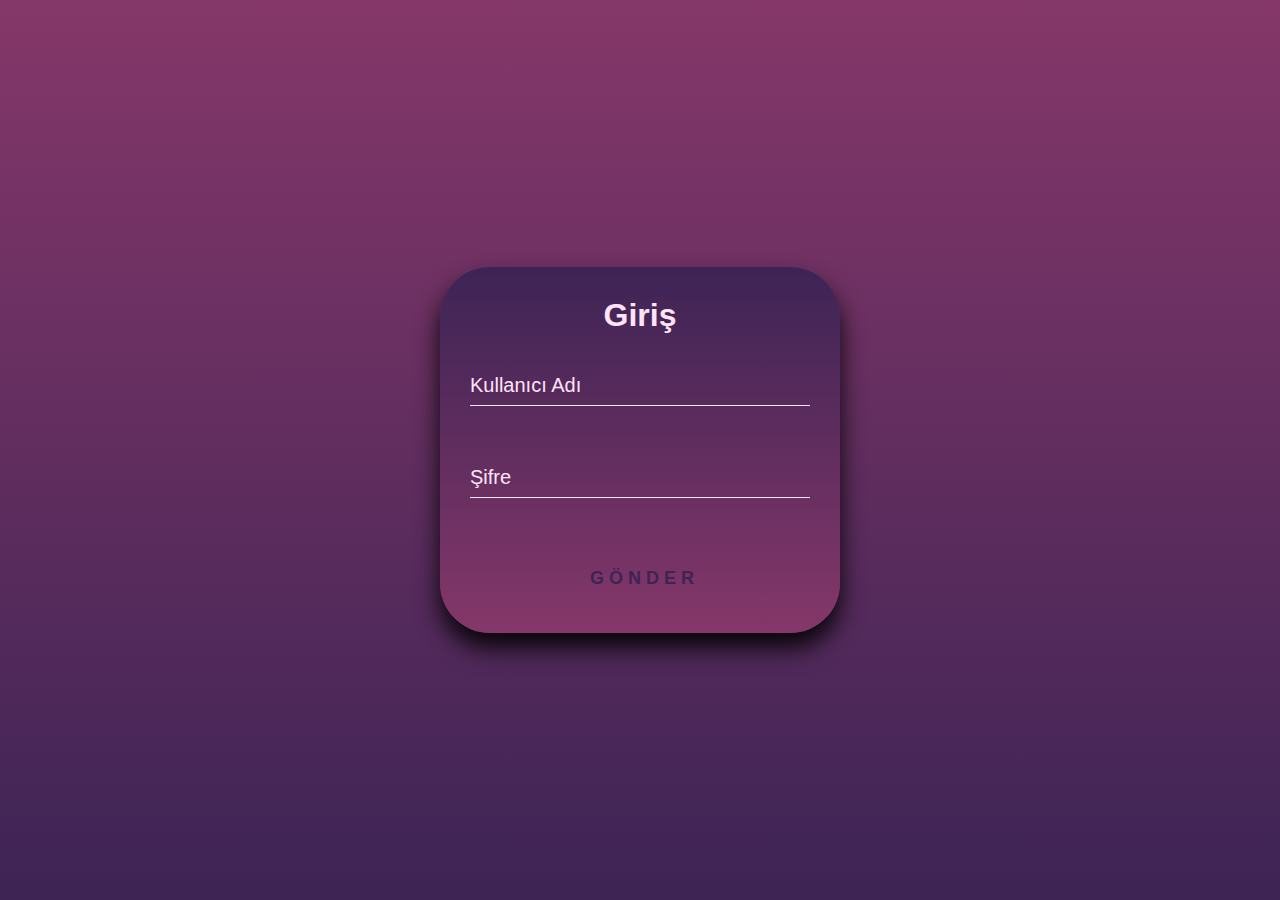
<file: login-form-with-light-button/index.html>
<!DOCTYPE html>
<html lang="en">
<head>
    <meta charset="UTF-8">
    <meta http-equiv="X-UA-Compatible" content="IE=edge">
    <meta name="viewport" content="width=device-width, initial-scale=1.0">
    <link rel="stylesheet" href="style.css">
    <title>Login box</title>
</head>
<body>
    <div class="card">
        <h1>Giriş</h1>
        <form>
          <div class="input">
            <input type="text" name="" required="">
            <label>Kullanıcı Adı</label>
          </div>
          <div class="input">
            <input type="password" name="" required="">
            <label>Şifre</label>
          </div>
          <a href="#">
            <span></span>
            <span></span>
            <span></span>
            <span></span>
            Gönder
          </a>
        </form>
      </div>
</body>
</html>
</file>
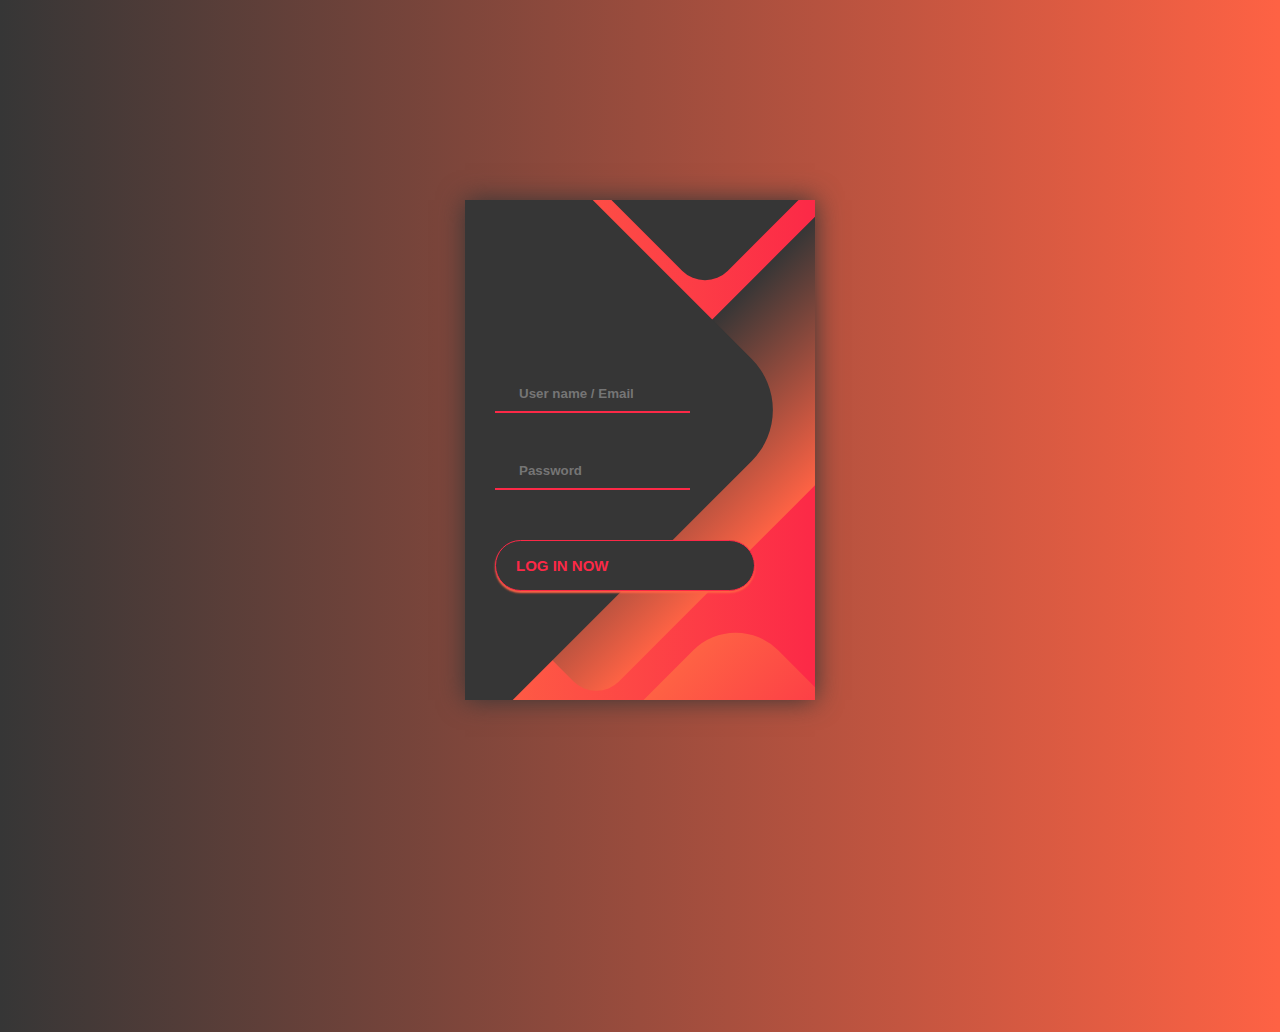
<file: login-now/index.html>
<!DOCTYPE html>
<html lang="en">
<head>
    <meta charset="UTF-8">
    <meta http-equiv="X-UA-Compatible" content="IE=edge">
    <meta name="viewport" content="width=device-width, initial-scale=1.0">
    <link rel="stylesheet" href="style.css">
    <title>Login Page</title>
</head>
<body>
    <div class="container">
        <div class="screen">
            <div class="screen__content">
                <form class="login">
                    <div class="login__field">
                        <input type="text" class="login__input" placeholder="User name / Email">
                    </div>
                    <div class="login__field">
                        <input type="password" class="login__input" placeholder="Password">
                    </div>
                    <button class="button login__submit">
                        <span class="button__text">Log In Now</span>
                    </button>				
                </form>
            </div>
            <div class="screen__background">
                <span class="screen__background__shape screen__background__shape4"></span>
                <span class="screen__background__shape screen__background__shape3"></span>		
                <span class="screen__background__shape screen__background__shape2"></span>
                <span class="screen__background__shape screen__background__shape1"></span>
            </div>		
        </div>
    </div>
</body>
</html>
</file>
<file: login-form-with-light-button/style.css>
body {
    margin: 0;
    padding: 0;
    background: linear-gradient(
        #853769,
        #3d2455
    );
    font-family: Verdana, Geneva, Tahoma, sans-serif;
  }
  
  html {
    height: 100%;
  }
  
  .card {
    position: absolute;
    width: 400px;
    transform: translate(-50%,-50%);
    padding: 30px;
    top: 50%;
    left: 50%;
    box-sizing: border-box;
    border-radius: 50px;
    box-shadow: 0 15px 25px rgba(0, 0, 0, .9);
    background: linear-gradient(
        #3d2455, #853769
    );
  }
  
  .card h1 {
    text-align: center;
    margin: 0 0 30px;
    padding: 0;
    color: #ffe3f7;
  }
  
  .card .input {
    position: relative;
  }
  
  .card .input input {
    margin-bottom: 50px;
    width: 100%;
    padding: 10px 0;
    background: transparent;
    color: #ffe3f7;
    font-size: 18px;
    border: none;
    border-bottom: 1px solid #ffe3f7;
    outline: none;
  }
  .card .input label {
    position: absolute;
    padding: 10px 0;
    top: 0;
    left: 0;
    font-size: 20px;
    color: #ffe3f7;
    transition: .6s;
    pointer-events: none;
  }
  
  .card .input input:focus ~ label, .card .input input:valid ~ label {
    color: #ac03f4;
    top: -30px;
    left: 0;
    font-size: 15px;
  }
  
  .card form a {
    position: relative;
    text-decoration: none;
    color: #3d2455;
    font-weight: 600;
    display: inline-block;
    margin-top: 10px;
    padding: 10px 120px;
    /*border: 1px solid #ffe3f7;*/
    font-size: 18px;
    text-transform: uppercase;
    overflow: hidden;
    letter-spacing: 5px;
    transition: .5s;
  }
  
  .card a:hover {
    background: #3d2455;
    color: #ffe3f7;
    box-shadow: 0 0 5px #3d2455, 0 0 25px #3d2455, 0 0 50px #3d2455, 0 0 100px #3d2455;
    border: #3d2455;
    border-radius: 10px;
  }
  
  .card a span {
   position: absolute; 
   display: block;
  }
  
  .card a span:nth-child(1) {
    top: 0;
    left: -100%;
    width: 100%;
    height: 3px;
    background: linear-gradient(
        90deg,
        transparent,
        #3d2455
    );
    animation: btn-anim1 1s linear infinite;
  }
  
  @keyframes btn-anim1 {
    0% {
        left: -100%;
    }
    50%,100% {
        left: 100%;
    }
  }
  
  .card a span:nth-child(2) {
    top: -100%;
    right: 0;
    width: 3px;
    height: 100%;
    background: linear-gradient(
        180deg,
        transparent,
        #3d2455
    );
    animation: btn-anim2 1s linear infinite;
    animation-delay: .25s;
  }
  
  @keyframes btn-anim2 {
    0% {
        top: -100%;
    }
    50%,100% {
        top: 100%;
    }
  }
  
  .card a span:nth-child(3) {
    bottom: 0;
    right: -100%;
    width: 100%;
    height: 5px;
    background: linear-gradient(
        270deg,
        transparent,
        #3d2455
    );
    animation: btn-anim3 1s linear infinite;
    animation-delay: .5s;
  }
  
  @keyframes btn-anim3 {
    0% {
        right: -100%;
    }
    50%, 100% {
        right: 100%;
    }
  }
  
  .card a span:nth-child(4) {
    bottom: -100%;
    left: 0;
    width: 5px;
    height: 100%;
    background: linear-gradient(
        360deg,
        transparent,
        #3d2455
    );
    animation: btn-anim4 1s linear infinite;
    animation-delay: .75s;
  }
  
  @keyframes btn-anim4 {
    0% {
        bottom: -100%;
    }
    50%,100% {
        bottom: 100%;
    }
  }
</file>
<file: login-now/style.css>
* {
    margin: 0;
	padding: 0;
	box-sizing: border-box;	
	font-family: Raleway, sans-serif;
}
body {
	background: linear-gradient(
        90deg, 
        #363636, 
        #FE6244
    );		
}
.container {
	display: flex;
	justify-content: center;
    align-items: center;
	min-height: 100vh;
}
.screen {		
	position: relative;
    background: linear-gradient(
        90deg,
        #FE6244, 
        #FC2947
    );		
	height: 500px;
	width: 350px;	
	box-shadow: 0 0 25px #363636;
}
.screen__content {
	position: relative;
    height: 100%;
    z-index: 1;
}
.screen__background {		
	position: absolute;
	top: 0;
	left: 0;
	right: 0;
	bottom: 0;
	z-index: 0;
	clip-path: inset(0 0 0 0);	
}
.screen__background__shape {
    position: absolute;
    transform: rotate(45deg);

}
.screen__background__shape1 {
	background: #363636;
    height: 520px;
	width: 520px;		
	top: -50px;
	right: 120px;	
	border-radius: 0 72px 0 0;
}
.screen__background__shape2 {
	background: #363636;
    width: 220px;
    height: 220px;
	top: -172px;
	right: 0;	
	border-radius: 32px;
}
.screen__background__shape3 {
	height: 540px;
	width: 190px;
	background: linear-gradient(
        270deg, 
        #FE6244, 
        #363636
    );
	top: -24px;
	right: 0;	
	border-radius: 32px;
}
.screen__background__shape4 {
	width: 200px;
    height: 400px;
	background: linear-gradient(
		270deg,
		#FC2947,
		#FE6244
	);	
	top: 420px;
	right: 50px;	
	border-radius: 60px;
}
.login {
	width: 320px;
	padding: 30px;
	padding-top: 156px;
}
.login__field {
	position: relative;
    padding: 20px 0;	
}
.login__input {
	background: none;
    border: none;
	border-bottom: 2px solid #FC2947;
	width: 75%;
	padding: 10px;
	padding-left: 24px;
	font-weight: 700;
	transition: .5s;
}
.login__input:active,
.login__input:focus,
.login__input:hover {
	outline: none;
	border-bottom-color: #FC2947;
}
.login__submit {
	display: flex;
    width: 100%;
    background: #363636;
	color: #FC2947;
    font-size: 15px;
	margin-top: 30px;
	padding: 16px 20px;
	border-radius: 26px;
	border: 1px solid #FC2947;
	text-transform: uppercase;
	font-weight: 600;
	align-items: center;
	box-shadow: 0 2px 2px #FE6244;
	transition: .5s;
    cursor: pointer;
}
.login__submit:active,
.login__submit:focus,
.login__submit:hover {
	border-color: #FE6244;
	outline: none;
}
</file>
